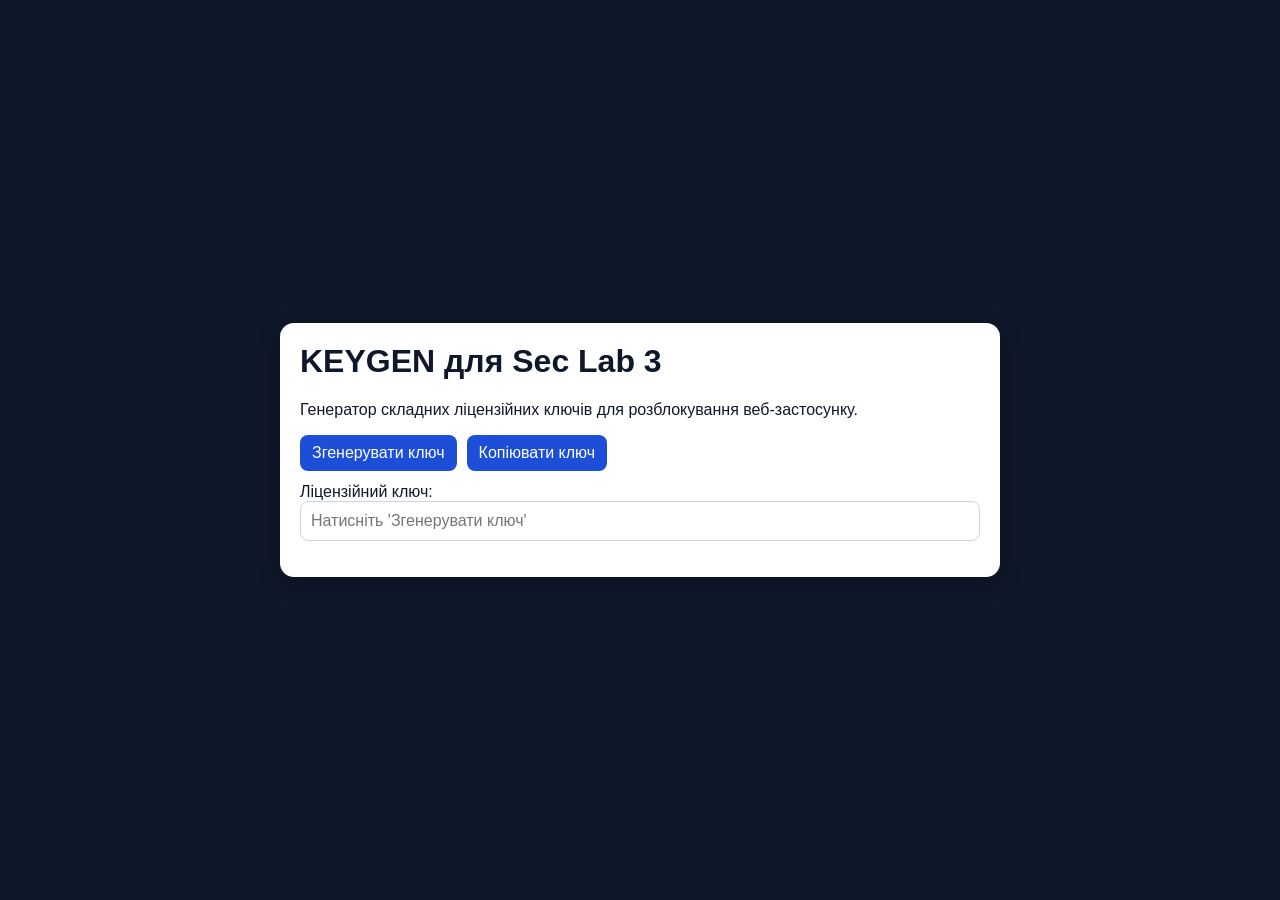
<file: KEYGEN/index.html>
<!DOCTYPE html>
<html lang="uk">
<head>
  <meta charset="UTF-8">
  <meta name="viewport" content="width=device-width, initial-scale=1.0">
  <title>Sec Lab 3 Keygen</title>
  <link rel="stylesheet" href="styles.css">
</head>
<body>
  <main class="card">
    <h1>KEYGEN для Sec Lab 3</h1>
    <p>Генератор складних ліцензійних ключів для розблокування веб-застосунку.</p>

    <div class="actions">
      <button id="generateBtn">Згенерувати ключ</button>
      <button id="copyBtn">Копіювати ключ</button>
    </div>

    <label for="keyOutput">Ліцензійний ключ:</label>
    <input id="keyOutput" type="text" readonly placeholder="Натисніть 'Згенерувати ключ'">

    <p id="info"></p>
  </main>

  <script src="keygen.js"></script>
</body>
</html>
</file>
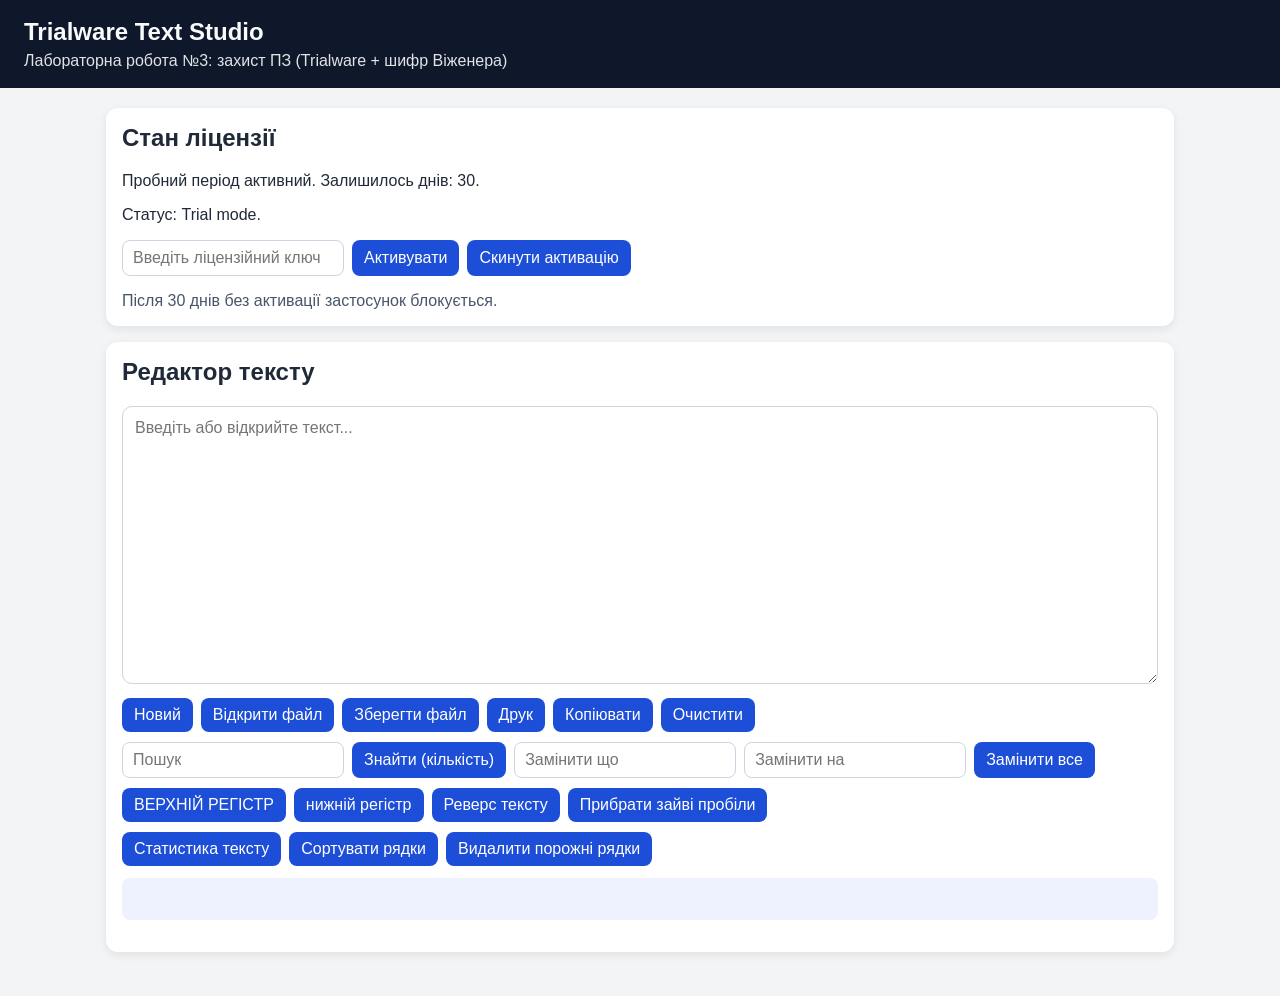
<file: webapp/index.html>
<!DOCTYPE html>
<html lang="uk">
<head>
  <meta charset="UTF-8">
  <meta name="viewport" content="width=device-width, initial-scale=1.0">
  <title>Sec Lab 3 - Trialware Editor</title>
  <link rel="stylesheet" href="styles.css">
</head>
<body>
  <header class="header">
    <h1>Trialware Text Studio</h1>
    <p>Лабораторна робота №3: захист ПЗ (Trialware + шифр Віженера)</p>
  </header>

  <main class="container">
    <section class="card status-card">
      <h2>Стан ліцензії</h2>
      <p id="trialInfo"></p>
      <p id="licenseInfo"></p>
      <div class="license-actions">
        <input id="licenseInput" type="text" placeholder="Введіть ліцензійний ключ">
        <button id="activateBtn">Активувати</button>
        <button id="resetActivationBtn" type="button">Скинути активацію</button>
      </div>
      <p class="hint">Після 30 днів без активації застосунок блокується.</p>
    </section>

    <section class="card editor-card">
      <h2>Редактор тексту</h2>
      <textarea id="textArea" rows="14" placeholder="Введіть або відкрийте текст..."></textarea>

      <div class="toolbar">
        <button data-action="new">Новий</button>
        <button data-action="open">Відкрити файл</button>
        <button data-action="save">Зберегти файл</button>
        <button data-action="print">Друк</button>
        <button data-action="copy">Копіювати</button>
        <button data-action="clear">Очистити</button>
      </div>

      <div class="toolbar">
        <input id="findInput" type="text" placeholder="Пошук">
        <button data-action="find">Знайти (кількість)</button>
        <input id="replaceFromInput" type="text" placeholder="Замінити що">
        <input id="replaceToInput" type="text" placeholder="Замінити на">
        <button data-action="replace">Замінити все</button>
      </div>

      <div class="toolbar">
        <button data-action="upper">ВЕРХНІЙ РЕГІСТР</button>
        <button data-action="lower">нижній регістр</button>
        <button data-action="reverse">Реверс тексту</button>
        <button data-action="trimSpaces">Прибрати зайві пробіли</button>
      </div>

      <div class="toolbar">
        <button data-action="stats">Статистика тексту</button>
        <button data-action="sortLines">Сортувати рядки</button>
        <button data-action="removeEmptyLines">Видалити порожні рядки</button>
      </div>

      <p id="resultBox" class="result"></p>
      <input id="hiddenFileInput" type="file" accept=".txt,.md,.csv,.log,.json" hidden>
    </section>
  </main>

  <script src="script.js"></script>
</body>
</html>
</file>
<file: KEYGEN/styles.css>
* {
  box-sizing: border-box;
}

body {
  margin: 0;
  min-height: 100vh;
  display: grid;
  place-items: center;
  background: #0f172a;
  font-family: Arial, sans-serif;
  color: #0f172a;
}

.card {
  width: min(720px, 92vw);
  background: #ffffff;
  padding: 20px;
  border-radius: 14px;
  box-shadow: 0 6px 22px rgba(0, 0, 0, 0.25);
}

h1 {
  margin-top: 0;
}

.actions {
  display: flex;
  gap: 10px;
  margin: 12px 0;
}

button,
input {
  font: inherit;
}

button {
  border: none;
  background: #1d4ed8;
  color: #fff;
  border-radius: 8px;
  padding: 9px 12px;
  cursor: pointer;
}

button:hover {
  background: #1e40af;
}

input {
  width: 100%;
  padding: 10px;
  border: 1px solid #cbd5e1;
  border-radius: 8px;
}

#info {
  margin-top: 10px;
  color: #334155;
}
</file>
<file: webapp/styles.css>
* {
  box-sizing: border-box;
}

body {
  margin: 0;
  font-family: Arial, sans-serif;
  background: #f3f4f6;
  color: #1f2937;
}

.header {
  background: #0f172a;
  color: #f8fafc;
  padding: 18px 24px;
}

.header h1 {
  margin: 0 0 6px;
  font-size: 24px;
}

.header p {
  margin: 0;
  opacity: 0.9;
}

.container {
  max-width: 1100px;
  margin: 20px auto;
  padding: 0 16px 24px;
  display: grid;
  gap: 16px;
}

.card {
  background: #fff;
  border-radius: 12px;
  padding: 16px;
  box-shadow: 0 3px 10px rgba(0, 0, 0, 0.08);
}

h2 {
  margin-top: 0;
}

.license-actions {
  display: flex;
  gap: 8px;
  margin-top: 8px;
}

input,
button,
textarea {
  font: inherit;
}

input {
  padding: 8px 10px;
  border: 1px solid #cbd5e1;
  border-radius: 8px;
}

button {
  padding: 8px 12px;
  border: none;
  border-radius: 8px;
  background: #1d4ed8;
  color: #fff;
  cursor: pointer;
}

button:hover:enabled {
  background: #1e40af;
}

button:disabled {
  opacity: 0.5;
  cursor: not-allowed;
}

textarea {
  width: 100%;
  padding: 12px;
  border: 1px solid #cbd5e1;
  border-radius: 10px;
  resize: vertical;
}

.toolbar {
  margin-top: 10px;
  display: flex;
  flex-wrap: wrap;
  gap: 8px;
}

.toolbar input {
  min-width: 140px;
}

.result {
  margin-top: 12px;
  padding: 10px;
  border-radius: 8px;
  background: #eef2ff;
  min-height: 42px;
}

.hint {
  color: #475569;
  margin-bottom: 0;
}
</file>
